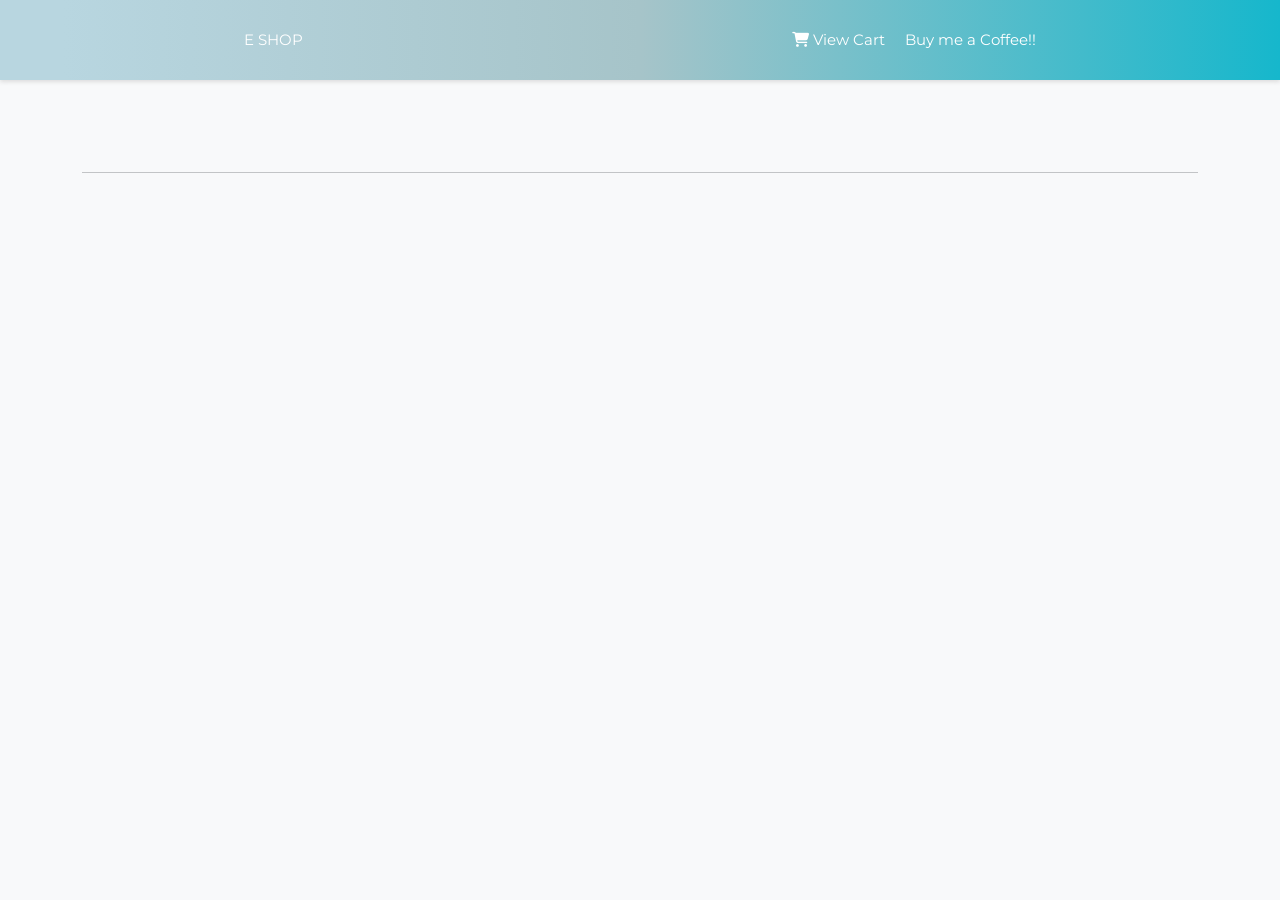
<file: category.html>
<!DOCTYPE html>
<html lang="en">

<head>
    <meta charset="UTF-8">
    <meta name="viewport" content="width=device-width, initial-scale=1.0">

    <!-- Bootstrap CSS -->
    <link href="https://cdn.jsdelivr.net/npm/bootstrap@5.1.3/dist/css/bootstrap.min.css" rel="stylesheet" 
          integrity="sha384-1BmE4kWBq78iYhFldvKuhfTAU6auU8tT94WrHftjDbrCEXSU1oBoqyl2QvZ6jIW3" crossorigin="anonymous">

    <link rel="stylesheet" href="https://cdnjs.cloudflare.com/ajax/libs/font-awesome/6.4.2/css/all.min.css" 
          integrity="sha512-z3gLpd7yknf1YoNbCzqRKc4qyor8gaKU1qmn+CShxbuBusANI9QpRohGBreCFkKxLhei6S9CQXFEbbKuqLg0DA==" 
          crossorigin="anonymous" referrerpolicy="no-referrer" />
    
    <title>Categories</title>
    <link rel="stylesheet" href="styles.css">
    <script src="./script/category.js" defer></script>
</head>

<body>
  

    <nav class="navbar">
        <div class="logo"><a href="index.html">E SHOP</a></div>
        <div class="d-flex">
            
        <div class="vw-cart">
            <a href="cart.html">
                <i class="fa-solid fa-cart-shopping"></i> View Cart</a>
        </div>
        <div class="cat"><a href="https://github.com/satyamsaha443" target=”_blank”>Buy me a Coffee!!</a></div>
    </nav>


    <body>
        <!-- ... (Same navbar as above) ... -->
    
        <div class="container mt-4">
            
            <div class="text-center mb-5" id="categories">
                <!-- Category buttons will be displayed here -->
            </div>
    
            <hr>  <!-- Separator line for aesthetic purpose -->
    
            <div class="row mt-5" id="category-products">
                <!-- Products for the selected category will be displayed here -->
            </div>
        </div>
    </body>
    
    <!-- Optional Bootstrap JS (if you need any Bootstrap JavaScript functionality)
    <script src="https://cdn.jsdelivr.net/npm/bootstrap@5.1.3/dist/js/bootstrap.bundle.min.js" 
            integrity="sha384-ka7Sk0Gln4gmtz2MlQnikT1wXgYsOg+OMhuP+IlRH9sENBO0LRn5q+8nbTov4+1p" 
            crossorigin="anonymous"></script> -->
</body>

</html>
</file>
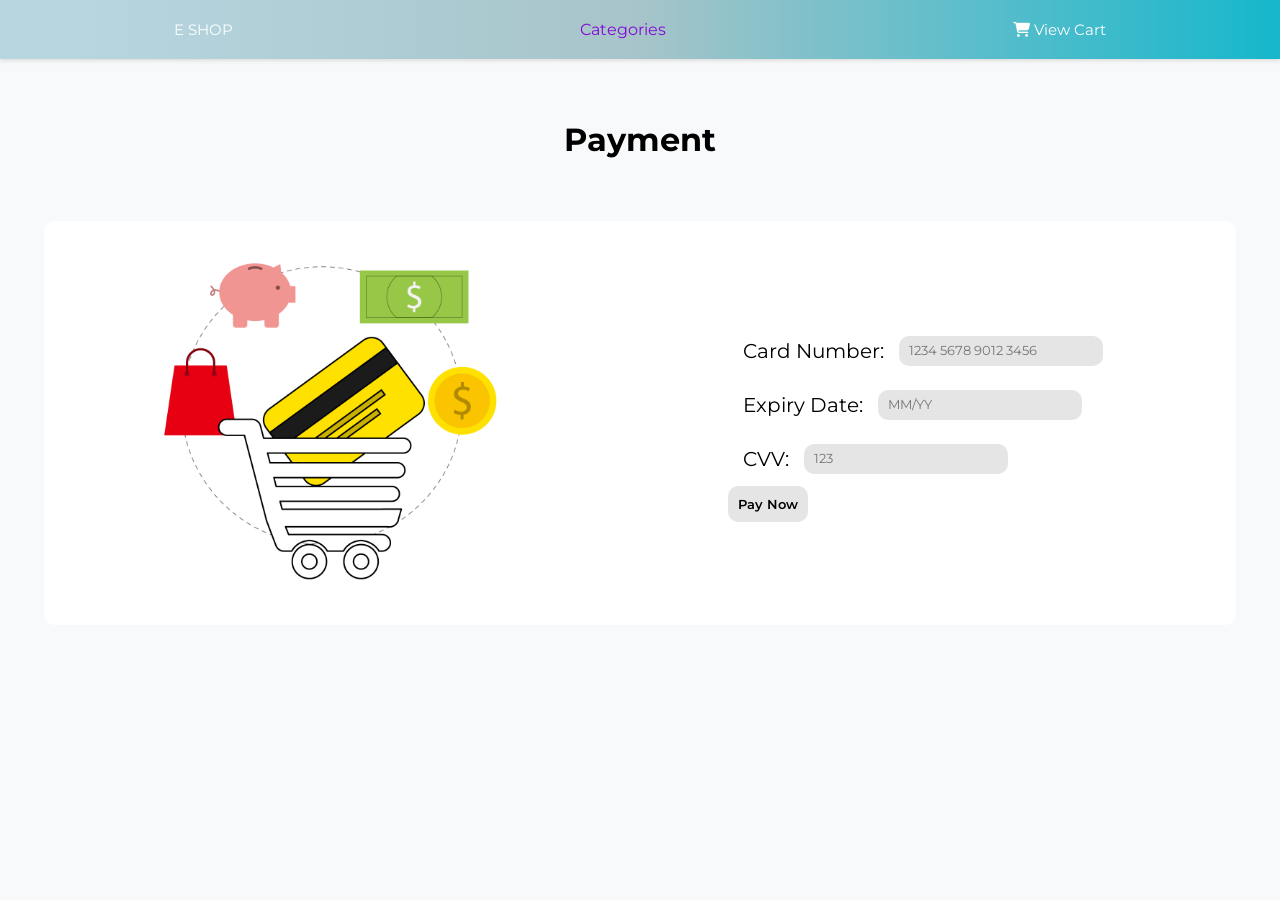
<file: payment.html>
<!DOCTYPE html>
<html lang="en">

<head>
    <meta charset="UTF-8">
    <meta name="viewport" content="width=device-width, initial-scale=1.0">
    <link rel="stylesheet" href="https://cdnjs.cloudflare.com/ajax/libs/font-awesome/6.4.2/css/all.min.css"
        integrity="sha512-z3gLpd7yknf1YoNbCzqRKc4qyor8gaKU1qmn+CShxbuBusANI9QpRohGBreCFkKxLhei6S9CQXFEbbKuqLg0DA=="
        crossorigin="anonymous" referrerpolicy="no-referrer" />
    <title>Payment</title>
    <link rel="stylesheet" href="styles.css">
    <script src="./script/payment.js" defer></script>
</head>

<body>

    <nav class="navbar">
        <div class="logo"><a href="index.html">E SHOP</a></div>
        <div class="cat">Categories</div>
        <div class="vw-cart">
            <a href="cart.html">
                <i class="fa-solid fa-cart-shopping"></i> View Cart</a>
        </div>
        
    </nav>

    <h1
        style="padding: 20px 0px 20px 0px; display: flex; align-items: center; justify-content: center; flex-wrap: wrap;">
        Payment</h1>
    <section id="payment-section" class="payment-page">

        <div class="total">
            <img src="./payment-img.png" width="90%">
        </div>
        <div class="total">
            <form id="payment-form">
                <div class="card-detail">
                    <label for="card-number">Card Number:</label>
                    <input type="text" id="card-number" placeholder="1234 5678 9012 3456">
                </div>
                <div class="card-detail">
                    <label for="expiry-date">Expiry Date:</label>
                    <input type="text" id="expiry-date" placeholder="MM/YY">
                </div>
                <div class="card-detail">
                    <label for="cvv">CVV:</label>
                    <input type="text" id="cvv" placeholder="123">
                </div>
                <div>
                    <button class="btn-cart" type="button" onclick="processPayment()">Pay Now</button>
                </div>
            </form>
        </div>
    </section>
</body>

</html>
</file>
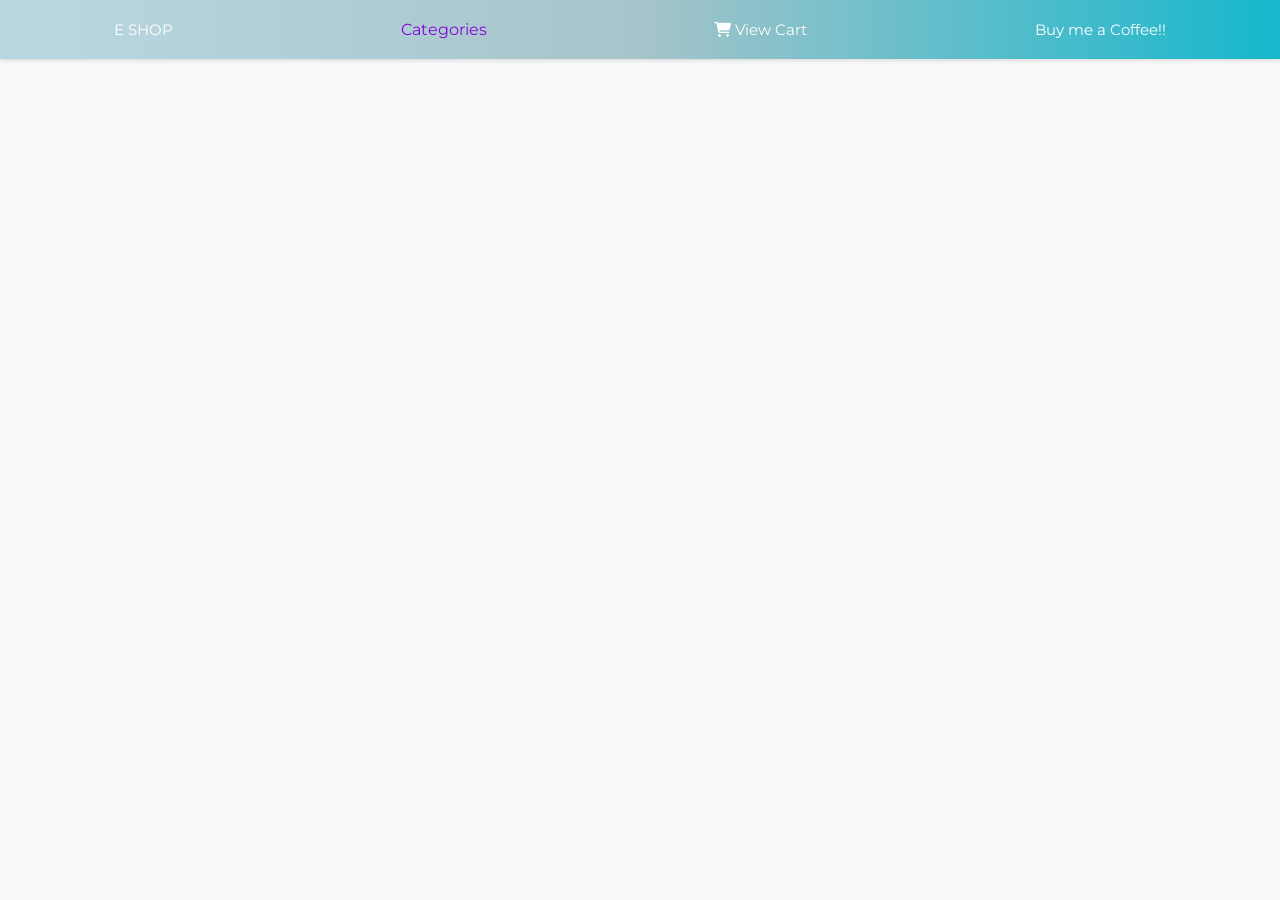
<file: product.html>
<!DOCTYPE html>
<html lang="en">

<head>
    <meta charset="UTF-8">
    <meta name="viewport" content="width=device-width, initial-scale=1.0">
    <link rel="stylesheet" href="https://cdnjs.cloudflare.com/ajax/libs/font-awesome/6.4.2/css/all.min.css"
        integrity="sha512-z3gLpd7yknf1YoNbCzqRKc4qyor8gaKU1qmn+CShxbuBusANI9QpRohGBreCFkKxLhei6S9CQXFEbbKuqLg0DA=="
        crossorigin="anonymous" referrerpolicy="no-referrer" />
    <title>Product Details</title>
    <link rel="stylesheet" href="styles.css">
    <script src="./script/product.js" defer></script>
</head>


<body>
    <nav class="navbar">
        <div class="logo"><a href="index.html">E SHOP</a></div>
        <div class="cat">Categories</div>
        <div class="vw-cart">
            <a href="cart.html">
                <i class="fa-solid fa-cart-shopping"></i> View Cart</a>
        </div>
        <div class="cat"><a href="https://github.com/satyamsaha443" target=”_blank”>Buy me a Coffee!!</a></div>
    </nav>

    <div class="product-page">
        <div class="prod-content" id="product-detail">
            <!-- Product details will be displayed here -->
        </div>
    </div>

</body>
<!-- ... -->

</html>
</file>
<file: styles.css>
@import url('https://fonts.googleapis.com/css2?family=Montserrat:wght@500&display=swap');

body {
    font-family: 'Montserrat', sans-serif;
    background-color: #0000001a;
    margin: 0;
    padding: 0;
    display: flex;
    align-items: center;
    flex-direction: column;
    flex-wrap: wrap;
    justify-content: center;
}

.navbar {
    background: linear-gradient(90deg, rgba(184,214,224,1) 5%, rgba(166,196,201,1) 50%, rgba(22,183,204,1) 100%);      box-shadow: 0px 2px 4px #ddd; 
    color: rgb(132, 9, 214);
    margin: 0px 0px 20px 0px;
    display: flex;
    align-items: flex-start;
    justify-content: space-around;
    width: 100%;
}

.logo,
.vw-cart,
.cat {
    padding: 20px 10px 20px 10px;
}

.catalogue,
.prods {
    display: flex;
    align-items: center;
    justify-content: space-evenly;
    flex-wrap: wrap;
}

.prod {
    width: 15rem;
    height: 30rem;
    border: none;
    padding: 10px;
    margin: 10px;
    box-shadow: #0000001a 3px 3px 20px 0px;
    background: linear-gradient(90deg, rgba(219,228,231,1) 1%, rgba(227,237,238,1) 100%);    font-family: 'Montserrat', sans-serif;
    display: flex;
    align-items: center;
    justify-content: center;
}

.product-page {
    width: 100%;
    display: flex;
    align-items: center;
    justify-content: center;
}

.card {
    border: none;
}

.card-body {
    margin: 0px 10px 10px 10px;
    display: flex;
    flex-direction: column;
    align-items: flex-start;
    justify-content: space-evenly;
    flex-wrap: wrap;
    font-family: 'Montserrat', sans-serif;
}

.prod:hover {
    transform: scale(1.03);
    transition: transform .3s;
}

.card-img-top {
    width: 100%;
    max-height: 250px;
    object-fit: contain;
    margin: 10px 0;
}

.card-title {
    font-size: 1.1rem;
    margin: 10px 0px 5px 0px;
    font-family: 'Montserrat', sans-serif;
}

.card-text {
    font-size: 0.9rem;
    color: #000000;
    font-family: 'Montserrat', sans-serif;
}

.btn-cart {
    background-color: #0000001a;
    border: none;
    padding: 10px;
    border-radius: 10px;
    font-weight: 600;
    font-family: 'Montserrat', sans-serif;
}

.btn-cart:hover {
    background-color: #000000a1;
    color: #312727;
    transform: scale(1.01);
    transition: transform .1s;
    font-weight: 700;
}

a {
    text-decoration: none;
    color: inherit;
    font-size: 15px;
    font-family: 'Montserrat', sans-serif;
}

p {
    margin: 10px 0px 10px 0px;
}

a:hover {
    text-decoration: none;
    color: black;
    font-size: 17px;
    transition: transform .3s;
}

.prod-content {
    width: 90%;
    background-color: #ffffff;
    border-radius: 10px;
    font-family: 'Montserrat', sans-serif;
}

.prod-page-card {
    display: flex;
    align-items: center;
    justify-content: space-around;
    flex-wrap: wrap;
    margin: 20px;
}

.prod-page-details {
    width: 30rem;
    font-family: 'Montserrat', sans-serif;

}

.img-fluid {
    width: 20rem;

}

.container-cart {
    display: flex;
    align-items: center;
    flex-direction: column;
    justify-content: space-evenly;
    flex-wrap: wrap;
}

table {
    background-color: white;
    border-radius: 10px;
    padding: 10px 15px 10px 15px;
    margin: 20px 5px 10px 5px;
    width: 95%;
    font-family: 'Montserrat', sans-serif;
}

.payment-page {
    display: flex;
    align-items: center;
    flex-direction: row;
    justify-content: space-around;
    flex-wrap: wrap;
    margin: 0px 30px 0px 30px;
    padding: 20px;
    width: 90%;
    font-family: 'Montserrat', sans-serif;
    background-color: #ffffff;
    border-radius: 10px;
}

.total {
    width: 25rem;
}

#payment-form {
    display: flex;
    align-items: flex-start;
    flex-direction: column;
    justify-content: space-evenly;
    flex-wrap: wrap;
    font-family: 'Montserrat', sans-serif;
}

.card-detail {
    display: flex;
    justify-content: space-around;
    align-items: center;
    flex-wrap: wrap;
    padding: 10px 5px 10px 5px;
    font-family: 'Montserrat', sans-serif;
}

input {
    border: none;
    outline: none;
    line-height: 1.5;
    border-radius: 10px;
    font-family: 'Montserrat', sans-serif;
    padding: 5px 10px 5px 10px;
    margin: 0px 0px 0px 10px;
    background-color: #0000001a;

}

label {
    font-size: 20px;
    padding: 5px;
    font-family: 'Montserrat', sans-serif;
}

@import url('https://fonts.googleapis.com/css2?family=Montserrat:wght@500&display=swap');

body {
    font-family: 'Montserrat', sans-serif;
    background-color: #f8f9fa;  /* Slightly adjusted for Bootstrap's default background */
    margin: 0;
    padding: 0;
}

.navbar {
    background-color: #000000a1;
    margin-bottom: 20px;
}

.logo a,
.vw-cart a,
.cat a {
    color: white;
    transition: color 0.3s;
}

.logo a:hover,
.vw-cart a:hover,
.cat a:hover {
    color: #500893;
    text-decoration: none;
}

.prod {
    box-shadow: #0000001a 3px 3px 20px 0px;
    border-radius: 10px;
    margin: 10px;
}

.prod:hover {
    transform: scale(1.03);
    transition: transform .3s;
}

.btn-cart {
    background-color: #0000001a;
    border-color: #000000a1;
    color: #000;
}

.btn-cart:hover {
    background-color: #000000a1;
    color: #ffffff;
    transform: scale(1.01);
    transition: transform .1s;
}

.prod-content {
    border-radius: 10px;
    margin: 20px;
}

.table {
    background-color: white;
    border-radius: 10px;
    margin: 20px 5px;
}

.payment-page {
    margin: 20px;
    padding: 20px;
    background-color: #ffffff;
    border-radius: 10px;
}

.card-detail {
    padding: 10px;
}


/* ... Existing CSS ... */

/* Category Button Styling */
#categories button {
    margin: 0 10px 20px 10px;  /* Space between buttons */
    padding: 10px 20px;        /* Button size adjustment */
    background-color: #000000a1;  /* Button color */
    color: #fff;                  /* Text color */
    border: none;                 /* Removing border */
    border-radius: 25px;          /* Making it slightly rounded */
    transition: all 0.3s;        /* Smooth transition for all changes */
    font-size: 18px;              /* Font size adjustment */
}

#categories button:hover {
    background-color: #333;     /* Darker shade on hover */
    transform: translateY(-3px); /* Slight lift on hover */
    box-shadow: 0 10px 20px rgba(0,0,0,0.2); /* Shadow for 3D effect */
}



.continue-shopping {
    padding: 0.6em 1.2em;
    border-radius: 0.375em;
    cursor: pointer;
    color: rgb(30, 23, 23);
    background: linear-gradient(120deg, rgb(32, 0, 139), rgb(245, 245, 245), rgba(60, 225, 217, 0.32));
    background-size: 200% 100%;
    background-position: 100% 0;
    transition: background-position .5s;
  } 
  
  .continue-shopping:hover {
    background-position: 0 0;
  }
  
  .proceed-pay{
    padding: 0.6em 1.2em;
    border-radius: 0.375em;
    cursor: pointer;
    color: rgb(30, 23, 23);
    background: linear-gradient(120deg, rgb(32, 0, 139), rgb(245, 245, 245), rgba(60, 225, 217, 0.32));
    background-size: 200% 100%;
    background-position: 100% 0;
    transition: background-position .5s;
  }
  .proceed-pay:hover{
    background-position: 0 0;

  }
  .cart-navbar{
    display: flex; 
    justify-content: space-between;
     align-items: center;
     width: 100%;
     background: linear-gradient(90deg, rgba(184,214,224,1) 5%, rgba(166,196,201,1) 50%, rgba(22,183,204,1) 100%);      box-shadow: 0px 2px 4px #ddd; 
      padding: 10px
  }

  .cart-logo{
    font-size: 22px; font-weight: bold; color: #333; 
  }

  .new-cart
  .cart-cat
  {
    padding: 20px 10px 20px 10px;
    justify-content: space-around;
  }


  .cart-cat a { margin-left: 20px; font-size: 16px; color: #333; text-transform: uppercase; }

.cart-cat a:hover { color: rgb(16, 122, 146); }
</file>
